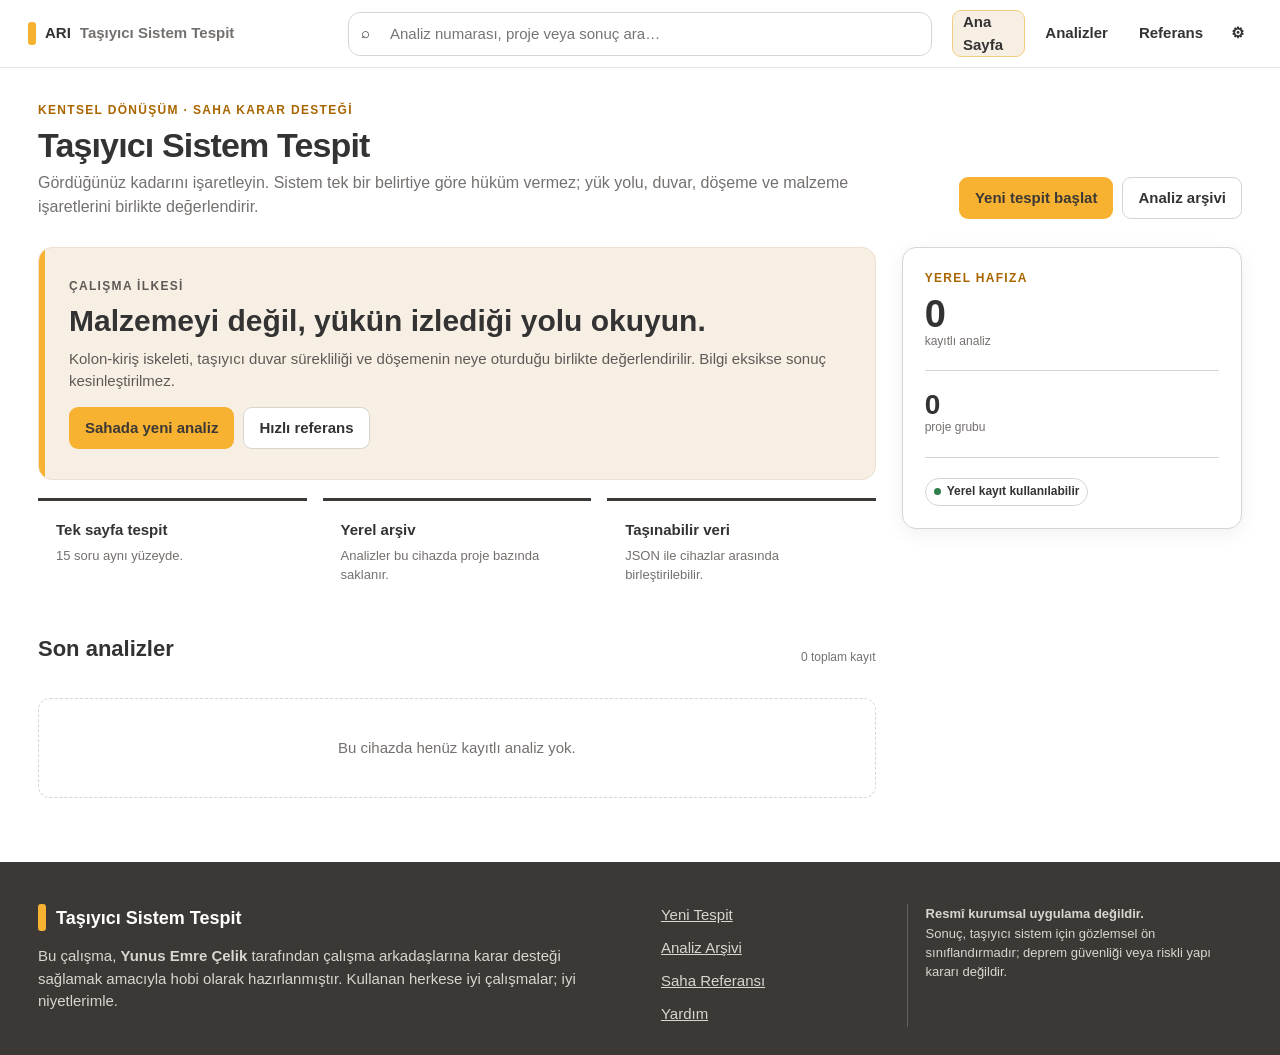
<file: Tasiyici_Sistem_Tespit_Standalone.html>
<!doctype html>
<!-- Bu dosya tools/build-standalone.py ile modüler runtime kaynaklarından otomatik üretilir. -->
<html lang="tr">
<head>
  <meta charset="utf-8">
  <meta name="viewport" content="width=device-width,initial-scale=1,viewport-fit=cover">
  <meta name="theme-color" content="#F8B231">
  <meta name="color-scheme" content="light">
  <meta name="apple-mobile-web-app-capable" content="yes">
  <meta name="apple-mobile-web-app-status-bar-style" content="default">
  <meta name="apple-mobile-web-app-title" content="Taşıyıcı Tespit">
  <meta name="description" content="Çevrimdışı saha taşıyıcı sistem ön sınıflandırma ve analiz arşivi.">
  <title>Taşıyıcı Sistem Tespit | Karar Destek</title>
<style>
:root{--o:#F8B231;--b:#3B3835;--r:#B52E2C;--g:#333;--warm:#F8EFE4;--muted:#F1F1EE;--border:#D8D5D0;--sub:#E8E6E2;--success:#2F7D4B;--warning:#A96500;--shadow:0 14px 38px rgba(59,56,53,.11);--content:1440px}
*{box-sizing:border-box}html{scroll-behavior:smooth}body{margin:0;color:var(--g);background:#fff;font:15px/1.48 "CoFo Sans",Arial,Helvetica,sans-serif}button,input,select,textarea{font:inherit;color:inherit}button{cursor:pointer}a{color:inherit}.sr{position:absolute;width:1px;height:1px;margin:-1px;overflow:hidden;clip:rect(0,0,0,0);white-space:nowrap}.skip{position:fixed;left:14px;top:8px;z-index:9999;transform:translateY(-150%);padding:9px 12px;border-radius:8px;background:var(--b);color:#fff;text-decoration:none}.skip:focus{transform:none}:focus-visible{outline:3px solid var(--b);outline-offset:3px;box-shadow:0 0 0 3px rgba(248,178,49,.42)}
.topbar{position:sticky;top:0;z-index:50;height:68px;display:grid;grid-template-columns:minmax(300px,1fr) minmax(430px,760px) minmax(300px,1fr);align-items:center;gap:20px;padding:0 28px;background:rgba(255,255,255,.96);border-bottom:1px solid var(--sub);backdrop-filter:blur(12px)}.brandline,.actions{display:flex;align-items:center;gap:9px;min-width:0}.actions{justify-content:flex-end}.brand{display:flex;align-items:center;gap:9px;text-decoration:none;font-weight:700}.brandbar{width:8px;height:23px;border-radius:3px;background:var(--o);flex:0 0 auto}.productname{color:#74706E;font-weight:600;white-space:nowrap;overflow:hidden;text-overflow:ellipsis}.navbtn,.iconbtn{border:1px solid transparent;background:transparent;border-radius:9px;min-height:40px;padding:0 10px;display:inline-flex;align-items:center;text-decoration:none;font-weight:650}.iconbtn{width:40px;justify-content:center;padding:0}.navbtn:hover,.iconbtn:hover{background:var(--muted)}.navbtn.active{background:var(--warm);border-color:#f2cd7f}.search{position:relative}.searchbox{height:44px;display:flex;align-items:center;gap:8px;padding:0 12px;border:1px solid var(--border);border-radius:12px;background:#fff}.searchbox:focus-within{border-color:var(--b);box-shadow:0 0 0 3px rgba(248,178,49,.2)}.searchbox input{border:0!important;outline:0!important;box-shadow:none!important;background:transparent!important;width:100%;height:100%;min-height:0;padding:0;-webkit-appearance:none}.results{position:absolute;z-index:100;left:0;right:0;top:50px;max-height:430px;overflow:auto;background:#fff;border:1px solid var(--border);box-shadow:var(--shadow);border-radius:12px;padding:7px}.resultitem{width:100%;border:0;background:transparent;text-align:left;border-radius:8px;padding:10px;display:flex;justify-content:space-between;gap:12px}.resultitem:hover,.resultitem.active{background:var(--muted)}.resultitem small{display:block;color:#74706E}
.workspace{max-width:var(--content);margin:0 auto;padding:34px 38px 64px;min-height:65vh}.head{display:flex;justify-content:space-between;align-items:flex-end;gap:22px;margin-bottom:28px}.eyebrow{margin:0 0 7px;font-size:12px;font-weight:700;letter-spacing:.11em;text-transform:uppercase;color:var(--warning)}h1,h2,h3,p{margin-top:0}h1{font-size:34px;line-height:1.08;letter-spacing:-.025em;margin-bottom:8px}h2{font-size:22px;line-height:1.18}h3{font-size:16px}.lead{max-width:850px;color:#74706E;font-size:16px;margin-bottom:0}.btn,.btn2,.textbtn,.dangerbtn{min-height:42px;border-radius:9px;padding:0 15px;border:1px solid transparent;font-weight:700;display:inline-flex;align-items:center;justify-content:center;gap:8px;text-decoration:none}.btn{background:var(--o);color:var(--b)}.btn2{background:#fff;border-color:var(--border)}.btn2:hover{background:var(--muted)}.textbtn{background:transparent;padding-inline:8px}.dangerbtn{background:var(--r);color:#fff}.rowbtn{display:flex;align-items:center;gap:9px;flex-wrap:wrap}.panel{background:#fff;border:1px solid var(--border);border-radius:14px;box-shadow:0 5px 18px rgba(59,56,53,.07)}.soft{background:var(--warm);border:1px solid #eddfd1;border-radius:14px}.help{color:#74706E;font-size:12px}.status{display:inline-flex;align-items:center;gap:6px;padding:4px 8px;border:1px solid var(--border);border-radius:999px;font-size:12px;font-weight:700}.status:before{content:"";width:7px;height:7px;border-radius:50%;background:#777}.status.done:before{background:var(--success)}.status.warn:before{background:var(--warning)}.status.orange:before{background:var(--o)}.divider{height:1px;background:var(--border);margin:20px 0}
.homegrid{display:grid;grid-template-columns:minmax(0,1.6fr) minmax(320px,.65fr);gap:26px;align-items:start}.feature{position:relative;overflow:hidden;padding:30px;min-height:230px}.feature:before{content:"";position:absolute;left:0;top:0;bottom:0;width:6px;background:var(--o)}.feature h2{font-size:30px;margin-bottom:10px}.feature p{max-width:760px;color:#5e5956}.quickgrid{display:grid;grid-template-columns:repeat(3,minmax(0,1fr));gap:16px;margin-top:18px}.quick{padding:18px;border-top:3px solid var(--b)}.quick strong{display:block;margin-bottom:4px}.quick p{color:#74706E;font-size:13px;margin:0}.summary{padding:22px}.n{font-size:38px;font-weight:700;line-height:1}.recent{display:grid;grid-template-columns:minmax(0,1fr) auto;gap:10px;padding:12px 0;text-decoration:none;border-bottom:1px solid var(--sub)}.recent:last-child{border-bottom:0}.recent strong,.recent small{display:block}.recent small{color:#74706E}.sectionline{display:flex;justify-content:space-between;align-items:center;margin:34px 0 14px;gap:16px}
.analysis-layout{display:grid;grid-template-columns:310px minmax(0,1fr);gap:30px;align-items:start}.analysis-meta{position:sticky;top:94px;padding:22px}.formfield{display:flex;flex-direction:column;gap:7px;margin-bottom:16px}.formfield label{font-weight:700;font-size:13px}input[type=text],input[type=search],select,textarea{width:100%;border:1px solid var(--border);border-radius:9px;background:#fff;min-height:44px;padding:10px 12px}textarea{min-height:92px;resize:vertical}.qsection{padding:0 0 28px;margin-bottom:28px;border-bottom:1px solid var(--border)}.qhead{display:grid;grid-template-columns:48px minmax(0,1fr);gap:14px;align-items:start;margin-bottom:16px}.qnum{width:38px;height:38px;border:1px solid var(--border);border-radius:9px;display:grid;place-items:center;font-weight:700;background:var(--muted)}.qhead h2{margin:0 0 5px}.qhead p{margin:0;color:#74706E;font-size:13px}.qrows{display:grid;grid-template-columns:repeat(2,minmax(0,1fr));column-gap:26px}.qrow{padding:16px 0;border-top:1px solid var(--sub);min-width:0}.qtitle{font-weight:700;margin:0 0 10px;line-height:1.38}.qhint{display:block;font-size:12px;color:#74706E;margin:-4px 0 10px}.choices{display:flex;gap:7px;flex-wrap:wrap}.choice input{position:absolute;opacity:0;pointer-events:none}.choice label{min-height:40px;display:inline-flex;align-items:center;justify-content:center;padding:7px 11px;border:1px solid var(--border);border-radius:8px;background:#fff;font-size:13px;font-weight:600;cursor:pointer}.choice input:checked+label{background:var(--b);border-color:var(--b);color:#fff}.choice input:focus-visible+label{outline:3px solid var(--b);outline-offset:3px;box-shadow:0 0 0 3px rgba(248,178,49,.42)}.formfinish{position:sticky;bottom:12px;z-index:20;display:flex;justify-content:space-between;gap:14px;align-items:center;padding:13px 15px;margin-top:20px;background:rgba(255,255,255,.96);border:1px solid var(--border);border-radius:12px;box-shadow:0 12px 30px rgba(59,56,53,.12);backdrop-filter:blur(10px)}
.resulthead{display:grid;grid-template-columns:minmax(0,1fr) auto;gap:24px;align-items:start;padding:25px;border-left:6px solid var(--o)}.resultgrid{display:grid;grid-template-columns:minmax(0,1.25fr) minmax(330px,.75fr);gap:26px;margin-top:24px}.resultmain,.resultside{padding:22px}.ranking{border-top:1px solid var(--border)}.rank{display:grid;grid-template-columns:minmax(170px,1fr) minmax(130px,.7fr) auto;gap:14px;align-items:center;padding:13px 0;border-bottom:1px solid var(--sub)}.track{height:8px;background:var(--muted);border-radius:999px;overflow:hidden}.track span{display:block;height:100%;background:var(--b)}.score{font-size:12px;color:#74706E}.callout{padding:17px;border-left:4px solid var(--o);background:var(--warm);border-radius:0 10px 10px 0}.callout.warn{border-left-color:var(--warning);background:#FFF7EA}.cleanlist{padding-left:20px}.cleanlist li{margin:7px 0}
.archivebar{display:grid;grid-template-columns:minmax(240px,1fr) 260px auto;gap:10px;align-items:center;padding:14px 0;border-bottom:1px solid var(--border)}.data{overflow:auto;border:1px solid var(--border);border-radius:11px;margin-top:18px}table{width:100%;border-collapse:collapse;min-width:900px}th{text-align:left;padding:11px 13px;background:var(--muted);border-bottom:1px solid var(--border);font-size:12px;text-transform:uppercase;letter-spacing:.04em;color:#74706E}td{padding:13px;border-bottom:1px solid var(--sub)}tbody tr:hover{background:#fbfaf8}.tableactions{display:flex;gap:5px;justify-content:flex-end}.mini{border:1px solid var(--border);background:#fff;border-radius:7px;min-height:34px;padding:0 10px;font-size:12px;font-weight:700}.empty{padding:38px;text-align:center;border:1px dashed var(--border);border-radius:12px;color:#74706E;margin-top:18px}.reference{overflow:auto;border:1px solid var(--border);border-radius:11px}.reference table{min-width:940px}.helpgrid{display:grid;grid-template-columns:repeat(3,minmax(0,1fr));gap:22px}.helpblock{border-top:3px solid var(--b);padding-top:13px}.helpblock p{color:#74706E}
.modalLayer{position:fixed;inset:0;z-index:200;background:rgba(59,56,53,.42);display:grid;place-items:center;padding:22px}.modal{width:min(640px,100%);max-height:calc(100vh - 44px);overflow:auto;background:#fff;border-radius:15px;box-shadow:0 24px 70px rgba(0,0,0,.24)}.modalhead{display:flex;justify-content:space-between;gap:16px;padding:20px 22px 14px;border-bottom:1px solid var(--sub)}.modalbody{padding:22px}.modalfoot{display:flex;justify-content:flex-end;gap:9px;padding:14px 22px 20px;border-top:1px solid var(--sub)}.toasts{position:fixed;right:22px;bottom:22px;z-index:300;display:flex;flex-direction:column;gap:9px;pointer-events:none}.toast{width:min(410px,calc(100vw - 44px));padding:13px 15px;border-radius:10px;background:var(--b);color:#fff;box-shadow:var(--shadow)}
.sitefooter{background:var(--b);color:#fff}.footerinner{max-width:var(--content);margin:0 auto;padding:42px 38px 28px;display:grid;grid-template-columns:minmax(300px,1.4fr) minmax(180px,.5fr) minmax(280px,.8fr);gap:36px}.footerbrand{display:flex;align-items:center;gap:10px;font-size:18px;font-weight:700;margin-bottom:14px}.footerbrand .brandbar{height:27px}.sitefooter p,.sitefooter a{color:#d9d6d2}.footerlinks{display:grid;gap:9px}.footernote{color:#d9d6d2;font-size:13px;padding-left:18px;border-left:1px solid rgba(255,255,255,.2)}.noscript{padding:20px;background:#fff4df;border-top:4px solid var(--o)}
body.large-text{font-size:18px}body.high-contrast{--border:#9b958e;--sub:#bbb5ae}
@media(max-width:1100px){.topbar{grid-template-columns:1fr minmax(280px,1.2fr) auto;padding-inline:18px;gap:12px}.productname{display:none}.homegrid,.resultgrid{grid-template-columns:1fr}.analysis-layout{grid-template-columns:260px minmax(0,1fr)}.qrows{grid-template-columns:1fr}.helpgrid{grid-template-columns:repeat(2,minmax(0,1fr))}.footerinner{grid-template-columns:1fr 1fr}.footernote{grid-column:1/-1;padding-left:0;border-left:0;border-top:1px solid rgba(255,255,255,.2);padding-top:18px}}
@media(max-width:760px){.topbar{height:auto;min-height:112px;grid-template-columns:1fr auto;padding:10px 14px}.search{grid-column:1/-1;grid-row:2}.actions .navbtn:first-child{display:none}.workspace{padding:26px 18px 52px}.head{align-items:flex-start;flex-direction:column}h1{font-size:29px}.homegrid,.analysis-layout,.resultgrid{grid-template-columns:1fr}.analysis-meta{position:static}.quickgrid,.helpgrid{grid-template-columns:1fr}.formfinish{position:static;align-items:stretch;flex-direction:column}.archivebar{grid-template-columns:1fr}.footerinner{grid-template-columns:1fr;padding:36px 20px}.rank{grid-template-columns:minmax(130px,1fr) minmax(90px,.6fr) auto}}
@media(prefers-reduced-motion:reduce){*,*:before,*:after{scroll-behavior:auto!important;animation-duration:.001ms!important;transition-duration:.001ms!important}}
@media print{.topbar,.sitefooter,.result-actions,.toasts{display:none!important}.workspace{max-width:none;padding:0}.resultgrid{grid-template-columns:1fr 1fr}}

</style>
</head>
<body>
<a class="skip" href="#app">Ana içeriğe geç</a>
<header class="topbar">
  <div class="brandline"><a class="brand" href="#/home"><span class="brandbar" aria-hidden="true"></span><span>ARI</span></a><span class="productname">Taşıyıcı Sistem Tespit</span></div>
  <div class="search"><label class="sr" for="globalSearch">Analizlerde ara</label><div class="searchbox"><span aria-hidden="true">⌕</span><input id="globalSearch" type="search" autocomplete="off" placeholder="Analiz numarası, proje veya sonuç ara…" aria-controls="searchResults" aria-expanded="false"></div><div id="searchResults" class="results" role="listbox" hidden></div></div>
  <nav class="actions" aria-label="Ana navigasyon"><a class="navbtn" data-nav="home" href="#/home">Ana Sayfa</a><a class="navbtn" data-nav="archive" href="#/archive">Analizler</a><a class="navbtn" data-nav="reference" href="#/reference">Referans</a><button class="iconbtn" id="settingsBtn" type="button" aria-label="Ayarlar">⚙</button></nav>
</header>
<main id="app" class="workspace"></main>
<footer class="sitefooter"><div class="footerinner"><div><div class="footerbrand"><span class="brandbar" aria-hidden="true"></span>Taşıyıcı Sistem Tespit</div><p>Bu çalışma, <strong>Yunus Emre Çelik</strong> tarafından çalışma arkadaşlarına karar desteği sağlamak amacıyla hobi olarak hazırlanmıştır. Kullanan herkese iyi çalışmalar; iyi niyetlerimle.</p></div><div class="footerlinks"><a href="#/analysis/new">Yeni Tespit</a><a href="#/archive">Analiz Arşivi</a><a href="#/reference">Saha Referansı</a><a href="#/help">Yardım</a></div><div class="footernote"><strong>Resmî kurumsal uygulama değildir.</strong><br>Sonuç, taşıyıcı sistem için gözlemsel ön sınıflandırmadır; deprem güvenliği veya riskli yapı kararı değildir.</div></div></footer>
<input id="importInput" type="file" accept=".json,application/json" hidden>
<div id="modalHost"></div><div id="toasts" class="toasts" aria-live="polite"></div>
<noscript><div class="noscript">Bu uygulama JavaScript gerektirir. JavaScript çalıştırabilen güncel bir tarayıcıyla açın.</div></noscript>
<script>
(()=>{'use strict';
const SYSTEMS=['Betonarme Karkas','Çelik Karkas','Yığma Kâgir','Yığma Yarı Kâgir','Ahşap','Kerpiç','Taş Duvarlı','Basit Bina'];
const FIELDS=['frame','frameMat','columns','bearingWalls','wallMat','wallThick','floor','floorSupport','wideOpen','steelRoofOnly','woodFrame','adobeVisible','stoneMortar','simple','mixedSystem'];
function evaluate(a){const v=n=>a[n]||'u',s={};SYSTEMS.forEach(x=>s[x]=0);const ev=[],cf=[],add=(n,p)=>s[n]+=p;
 const frame=v('frame'),fm=v('frameMat'),cols=v('columns'),bw=v('bearingWalls'),wm=v('wallMat'),wt=v('wallThick'),floor=v('floor'),fs=v('floorSupport'),wide=v('wideOpen'),steel=v('steelRoofOnly'),wood=v('woodFrame'),adobe=v('adobeVisible'),mortar=v('stoneMortar'),simple=v('simple'),mixed=v('mixedSystem');
 if(frame==='y'){add('Betonarme Karkas',4);add('Çelik Karkas',4);add('Ahşap',2);ev.push('Tekrarlayan kolon-kiriş iskeleti görülüyor.')}if(frame==='n'){add('Yığma Kâgir',3);add('Yığma Yarı Kâgir',2);add('Kerpiç',2);add('Taş Duvarlı',2)}
 if(fm==='rc'){add('Betonarme Karkas',9);ev.push('İskelet elemanları betonarme karakterinde.')}if(fm==='steel'){add('Çelik Karkas',8);ev.push('Çelik profil iskelet elemanları görülüyor.')}if(fm==='wood'){add('Ahşap',7);add('Yığma Yarı Kâgir',1)}if(fm==='mixed'){add('Basit Bina',2);add('Yığma Yarı Kâgir',2);cf.push('İskelet malzemesi karma olarak işaretlendi.')}
 if(cols==='y'){add('Betonarme Karkas',3);add('Çelik Karkas',3);add('Ahşap',2);ev.push('Bağımsız kolon sürekliliği gözleniyor.')}if(cols==='n'){add('Yığma Kâgir',2);add('Kerpiç',1);add('Taş Duvarlı',1)}
 if(bw==='y'){add('Yığma Kâgir',5);add('Yığma Yarı Kâgir',4);add('Kerpiç',4);add('Taş Duvarlı',4);ev.push('Kalın ve sürekli taşıyıcı duvar izlenimi var.')}if(bw==='n'){add('Betonarme Karkas',2);add('Çelik Karkas',2);add('Ahşap',1)}
 if(wm==='stone'){add('Taş Duvarlı',7);add('Yığma Kâgir',3);add('Yığma Yarı Kâgir',2);ev.push('Ana duvar malzemesi taş.')}if(wm==='brick'){add('Yığma Kâgir',5);add('Yığma Yarı Kâgir',3);if(frame==='y')add('Betonarme Karkas',1)}if(wm==='adobe'){add('Kerpiç',10);ev.push('Toprak/kerpiç esaslı duvar görülüyor.')}if(wm==='wood')add('Ahşap',7);if(wm==='mixed'){add('Basit Bina',3);add('Yığma Yarı Kâgir',2)}
 if(wt==='30_49'){['Yığma Kâgir','Yığma Yarı Kâgir','Kerpiç','Taş Duvarlı'].forEach(x=>add(x,2))}if(wt==='50p'){add('Taş Duvarlı',3);add('Kerpiç',3);add('Yığma Kâgir',2)}if(wt==='lt20'&&bw!=='y'){add('Betonarme Karkas',1);add('Çelik Karkas',1)}if(mortar==='mud'&&wm==='stone'){add('Taş Duvarlı',6);ev.push('Taş örgü çamur/toprak harçlı görünüyor.')}if(mortar==='mortar'&&wm==='stone')add('Yığma Kâgir',3)
 if(floor==='rc'){add('Betonarme Karkas',3);add('Yığma Kâgir',2);ev.push('Betonarme döşeme görüldü; tek başına karkas kanıtı sayılmadı.')}if(floor==='wood'){add('Yığma Yarı Kâgir',5);add('Ahşap',3);add('Taş Duvarlı',1)}if(floor==='steel')add('Çelik Karkas',3);if(floor==='mixed'){add('Yığma Yarı Kâgir',2);add('Basit Bina',2)}
 if(fs==='frame'){add('Betonarme Karkas',6);add('Çelik Karkas',5);add('Ahşap',3);ev.push('Döşeme yükü iskelete aktarılıyor.')}if(fs==='walls'){add('Yığma Kâgir',7);add('Yığma Yarı Kâgir',5);add('Kerpiç',4);add('Taş Duvarlı',4);ev.push('Döşeme yükü esas olarak duvarlara aktarılıyor.')}if(bw==='y'&&fs==='walls'&&floor==='rc')add('Yığma Kâgir',6);if(bw==='y'&&fs==='walls'&&floor==='wood')add('Yığma Yarı Kâgir',7);if(wide==='y'){add('Betonarme Karkas',2);add('Çelik Karkas',2)}
 if(steel==='y'){s['Çelik Karkas']=Math.max(0,s['Çelik Karkas']-5);ev.push('Çelik yalnız çatıda; tek başına çelik karkas kanıtı değil.')}if(steel==='n'&&fm==='steel')add('Çelik Karkas',5);if(wood==='y'){add('Ahşap',9);ev.push('Ahşap dikme/çaprazlar esas taşıyıcı iskelet gibi devam ediyor.')}if(wood==='n'&&floor==='wood'&&bw==='y')add('Yığma Yarı Kâgir',3);if(adobe==='y'){add('Kerpiç',10);ev.push('Sıva altında kerpiç blok açıkça seçiliyor.')}if(adobe==='n'&&wm==='adobe'){s['Kerpiç']=Math.max(0,s['Kerpiç']-2);cf.push('Duvar kerpiç seçildi ancak açık kerpiç bloğu gözlenmedi.')}
 if(simple==='y'){add('Basit Bina',10);ev.push('Yapı düşük standartlı, basit/karma yapı karakterinde.')}if(simple==='n')s['Basit Bina']=Math.max(0,s['Basit Bina']-2)
 if(fm==='rc'&&cols==='y'&&fs==='frame')add('Betonarme Karkas',7);if(fm==='steel'&&cols==='y'&&fs==='frame'&&steel!=='y')add('Çelik Karkas',7);if(wm==='stone'&&bw==='y'&&fs==='walls')add('Taş Duvarlı',5);if(wm==='brick'&&bw==='y'&&fs==='walls'&&floor==='rc')add('Yığma Kâgir',5);if((wm==='stone'||wm==='brick')&&bw==='y'&&fs==='walls'&&floor==='wood')add('Yığma Yarı Kâgir',5)
 if(frame==='y'&&bw==='y')cf.push('Hem karkas iskelet hem taşıyıcı duvar işareti var; karma veya yanlış gözlem olasılığı kontrol edilmeli.');if(fs==='frame'&&bw==='y')cf.push('Döşeme iskelete oturuyor ancak duvarlar taşıyıcı olarak işaretlenmiş.');if(fs==='walls'&&(fm==='rc'||fm==='steel')&&cols==='y')cf.push('Belirgin karkas elemanlarına rağmen döşeme duvara oturuyor işaretlendi.');if(steel==='y'&&fm==='steel'&&cols==='n')cf.push('Çelik elemanlar yalnız çatı sistemi olabilir.');if(mixed==='y')cf.unshift('Katlar veya bina bölümleri arasında farklı taşıyıcı sistem bulunduğu bildirildi.')
 Object.keys(s).forEach(k=>s[k]=Math.max(0,s[k]));const ranked=Object.entries(s).sort((x,y)=>y[1]-x[1]),top=ranked[0],second=ranked[1],margin=top[1]-second[1],answered=FIELDS.filter(n=>v(n)!=='u').length;let headline,confidence,level;
 if(mixed==='y'){headline='Karma taşıyıcı sistem olası';confidence='Tek sınıfa zorlamayın';level='mixed'}else if(answered<5||top[1]<8){headline='Sonuç için veri yetersiz';confidence='Düşük güven';level='low'}else if(margin<=2){headline=top[0]+' / '+second[0]+' arasında belirsiz';confidence='İki aday birbirine çok yakın';level='ambiguous'}else{headline=top[0];if(margin>=7&&top[1]>=15){confidence='Yüksek olasılıklı ön sınıflandırma';level='high'}else if(margin>=4){confidence='Orta olasılıklı ön sınıflandırma';level='medium'}else{confidence='Düşük olasılıklı ön sınıflandırma';level='low'}}
 const pair=[top[0],second[0]].sort().join('|'),checks={'Betonarme Karkas|Yığma Kâgir':'Bodrum, otopark veya merdiven altında döşemenin kolon-kiriş çerçevesine mi, kalın duvara mı oturduğunu kontrol edin.','Yığma Kâgir|Yığma Yarı Kâgir':'Döşeme altını veya çatı arasını kontrol edin. Ahşap kirişli döşeme yarı kâgir olasılığını artırır.','Taş Duvarlı|Yığma Kâgir':'Taş örgünün harcını, duvar kalınlığını ve döşemenin duvara oturup oturmadığını kontrol edin.','Betonarme Karkas|Çelik Karkas':'Kolon ve kiriş malzemesini doğrulayın. Çelik yalnız çatıda ise tüm bina çelik karkas sayılmaz.','Ahşap|Yığma Yarı Kâgir':'Ahşap dikme ve çaprazların ana iskelet olarak katlar boyunca devam edip etmediğine bakın.'};
 return {scores:s,ranked,answered,margin,headline,confidence,level,evidence:ev,conflicts:cf,nextCheck:checks[pair]||'Döşemenin neye oturduğunu ve esas düşey taşıyıcının kolon mu, sürekli duvar mı olduğunu doğrulayın.'}}
window.TasiyiciEngine={systems:SYSTEMS,fields:FIELDS,evaluate};
})();

</script>
<script>
(()=>{'use strict';
const T=window.TST={};
T.$=(s,r=document)=>r.querySelector(s);T.$$=(s,r=document)=>[...r.querySelectorAll(s)];
T.DB='ari_tasiyici_analiz_v4';T.SET='ari_tasiyici_settings_v4';T.APP='ARI_Tasiyici_Sistem_Tespit';T.VERSION=4;
T.FIELDS=window.TasiyiciEngine.fields;T.evaluate=window.TasiyiciEngine.evaluate;
T.state={records:[],edit:null,search:'',project:'',lastFocus:null};
T.CAN_STORE=(()=>{try{localStorage.setItem('__t','1');localStorage.removeItem('__t');return true}catch{return false}})();
T.get=(k,f)=>{if(!T.CAN_STORE)return f;try{return JSON.parse(localStorage.getItem(k)||'')||f}catch{return f}};
T.set=(k,v)=>{if(!T.CAN_STORE)return false;try{localStorage.setItem(k,JSON.stringify(v));return true}catch{return false}};
T.esc=s=>String(s??'').replace(/[&<>"']/g,m=>({'&':'&amp;','<':'&lt;','>':'&gt;','"':'&quot;',"'":'&#039;'}[m]));
T.lower=s=>String(s??'').toLocaleLowerCase('tr-TR');T.now=()=>new Date().toISOString();
T.fmt=x=>{try{return new Intl.DateTimeFormat('tr-TR',{dateStyle:'medium',timeStyle:'short'}).format(new Date(x))}catch{return x||'—'}};
T.uid=()=>crypto?.randomUUID?.()||'a_'+Date.now().toString(36)+'_'+Math.random().toString(36).slice(2,9);
T.load=()=>{T.state.records=T.get(T.DB,{records:[]}).records||[]};T.save=()=>T.set(T.DB,{app:T.APP,version:T.VERSION,records:T.state.records});
T.projects=()=>[...new Set(T.state.records.map(r=>r.project||'Genel'))].sort((a,b)=>a.localeCompare(b,'tr'));
T.nextNo=project=>{const used=new Set(T.state.records.filter(r=>r.project===project).map(r=>r.analysisNo));let n=1;while(used.has('Analiz_'+n))n++;return 'Analiz_'+n};
T.toast=t=>{const e=document.createElement('div');e.className='toast';e.textContent=t;T.$('#toasts').append(e);setTimeout(()=>e.remove(),3200)};
T.route=()=>location.hash||'#/home';T.go=h=>{location.hash===h?T.render():location.hash=h};
T.nav=n=>T.$$('[data-nav]').forEach(x=>x.classList.toggle('active',x.dataset.nav===n));
})();

</script>
<script>
(()=>{'use strict';const T=window.TST,{esc,fmt}=T;
T.sections=[
['01','İskeleti bulun','Önce yapının yükleri kolon-kiriş iskeletiyle mi taşıdığına dair izleri arayın.',[
 ['frame','Katlar boyunca tekrar eden kolon-kiriş iskeleti seçiliyor mu?',[['y','Evet'],['n','Hayır'],['u','Bilmiyorum']],'Bodrum, otopark, cephe veya merdiven boşluğunda süreklilik arayın.'],
 ['frameMat','Görünen iskelet elemanının malzemesi nedir?',[['rc','Betonarme'],['steel','Çelik'],['wood','Ahşap'],['mixed','Karma'],['u','Bilmiyorum']]],
 ['columns','Bağımsız kolonlar alt kattan üst kata süreklilik gösteriyor mu?',[['y','Evet'],['n','Hayır'],['u','Bilmiyorum']]]]],
['02','Duvarı okuyun','Duvarın yalnız bölücü mü, yoksa yük taşıyan ana eleman mı olduğunu anlamaya çalışın.',[
 ['bearingWalls','Kalın ve katlar boyunca devam eden duvarlar ana taşıyıcı gibi mi?',[['y','Evet'],['n','Hayır'],['u','Bilmiyorum']]],
 ['wallMat','Duvarın görülebilen ana malzemesi nedir?',[['stone','Taş'],['brick','Tuğla / briket'],['adobe','Kerpiç'],['wood','Ahşap çatkı'],['mixed','Karma'],['u','Bilmiyorum']]],
 ['wallThick','Taşıyıcı olduğu düşünülen duvar yaklaşık kaç cm?',[['lt20','< 20 cm'],['20_29','20–29 cm'],['30_49','30–49 cm'],['50p','50 cm +'],['u','Ölçemiyorum']]],
 ['stoneMortar','Taş duvar varsa taşlar arasındaki bağlayıcı neye benziyor?',[['mud','Çamur / toprak'],['mortar','Kireçli / çimentolu'],['u','Bilmiyorum / taş yok']]]]],
['03','Döşemenin nereye oturduğunu bulun','Karkas-yığma ayrımında en değerli gözlemlerden biridir.',[
 ['floor','Döşeme veya tavan taşıyıcı sistemi neye benziyor?',[['rc','Betonarme'],['wood','Ahşap kirişli'],['steel','Çelik kirişli'],['mixed','Karma'],['u','Bilmiyorum']]],
 ['floorSupport','Döşeme esas olarak neyin üzerine oturuyor?',[['frame','Kolon-kiriş iskeletine'],['walls','Kalın duvarlara'],['u','Anlaşılamıyor']],'Betonarme döşeme görmek tek başına betonarme karkas anlamına gelmez.'],
 ['wideOpen','Zemin katta kalın taşıyıcı duvar olmadan geniş dükkân, garaj veya otopark açıklığı var mı?',[['y','Evet'],['n','Hayır'],['u','Bilmiyorum']]]]],
['04','Özel malzeme işaretlerini kontrol edin','Çelik çatı, ahşap iskelet ve kerpiç gibi ayırt edici ayrıntıları ayrıca doğrulayın.',[
 ['steelRoofOnly','Gördüğünüz çelik yalnızca çatı makası veya çatı taşıyıcısı mı?',[['y','Evet, yalnız çatıda'],['n','Hayır, iskelette de'],['u','Bilmiyorum / çelik yok']]],
 ['woodFrame','Ahşap dikme, kiriş veya çaprazlar esas iskelet olarak kat boyunca devam ediyor mu?',[['y','Evet'],['n','Hayır'],['u','Bilmiyorum']]],
 ['adobeVisible','Sıva altında toprak esaslı, kolay aşınan kerpiç blok açıkça görülüyor mu?',[['y','Evet'],['n','Hayır'],['u','Bilmiyorum']]]]],
['05','Karma yapı ve son kontrol','Sistemi tek kutuya zorlamadan önce yapının farklı dönemlerde değişip değişmediğini kontrol edin.',[
 ['simple','Yapı baraka, sundurma, müştemilat veya düşük standartlı karma yapı karakterinde mi?',[['y','Evet'],['n','Hayır'],['u','Bilmiyorum']],'“Basit bina” burada saha/değerleme envanteri sınıfı olarak ele alınır.'],
 ['mixedSystem','Katlar veya bina bölümleri arasında açıkça farklı taşıyıcı sistemler var mı?',[['y','Evet'],['n','Hayır'],['u','Bilmiyorum']],'Örn. alt kat taş yığma, üst kat betonarme; betonarme üzerine çelik ek kat.']]]
];
T.choice=(n,v,l)=>`<span class="choice"><input id="${n}_${v}" type="radio" name="${n}" value="${v}"><label for="${n}_${v}">${l}</label></span>`;
T.questions=()=>T.sections.map(([no,title,desc,qs])=>`<section class="qsection"><div class="qhead"><div class="qnum">${no}</div><div><h2>${title}</h2><p>${desc}</p></div></div><div class="qrows">${qs.map(([n,t,opts,h])=>`<div class="qrow"><p class="qtitle">${t}</p>${h?`<span class="qhint">${h}</span>`:''}<div class="choices">${opts.map(o=>T.choice(n,o[0],o[1])).join('')}</div></div>`).join('')}</div></section>`).join('');
T.home=()=>{const recent=[...T.state.records].sort((a,b)=>(b.updatedAt||'').localeCompare(a.updatedAt||'')).slice(0,5);return `<header class="head"><div><p class="eyebrow">Kentsel Dönüşüm · Saha Karar Desteği</p><h1>Taşıyıcı Sistem Tespit</h1><p class="lead">Gördüğünüz kadarını işaretleyin. Sistem tek bir belirtiye göre hüküm vermez; yük yolu, duvar, döşeme ve malzeme işaretlerini birlikte değerlendirir.</p></div><div class="rowbtn"><a class="btn" href="#/analysis/new">Yeni tespit başlat</a><a class="btn2" href="#/archive">Analiz arşivi</a></div></header><div class="homegrid"><div><section class="soft feature"><p class="eyebrow">Çalışma ilkesi</p><h2>Malzemeyi değil, yükün izlediği yolu okuyun.</h2><p>Kolon-kiriş iskeleti, taşıyıcı duvar sürekliliği ve döşemenin neye oturduğu birlikte değerlendirilir. Bilgi eksikse sonuç kesinleştirilmez.</p><div class="rowbtn"><a class="btn" href="#/analysis/new">Sahada yeni analiz</a><a class="btn2" href="#/reference">Hızlı referans</a></div></section><div class="quickgrid"><div class="quick"><strong>Tek sayfa tespit</strong><p>15 soru aynı yüzeyde.</p></div><div class="quick"><strong>Yerel arşiv</strong><p>Analizler bu cihazda proje bazında saklanır.</p></div><div class="quick"><strong>Taşınabilir veri</strong><p>JSON ile cihazlar arasında birleştirilebilir.</p></div></div><div class="sectionline"><h2>Son analizler</h2><span class="help">${T.state.records.length} toplam kayıt</span></div>${recent.length?`<section class="panel" style="padding:0 20px">${recent.map(r=>`<a class="recent" href="#/result/${encodeURIComponent(r.id)}"><span><strong>${esc(r.analysisNo)}</strong><small>${esc(r.project)} · ${esc(r.result?.headline||'Sonuç yok')}</small></span><span class="help">${fmt(r.updatedAt)}</span></a>`).join('')}</section>`:`<div class="empty">Bu cihazda henüz kayıtlı analiz yok.</div>`}</div><aside><section class="panel summary"><p class="eyebrow">Yerel hafıza</p><div class="n">${T.state.records.length}</div><div class="help">kayıtlı analiz</div><div class="divider"></div><div class="n" style="font-size:28px">${T.projects().length}</div><div class="help">proje grubu</div><div class="divider"></div><span class="status ${T.CAN_STORE?'done':'warn'}">${T.CAN_STORE?'Yerel kayıt kullanılabilir':'Yerel kayıt kullanılamıyor'}</span></section></aside></div>`};
T.analysis=id=>{const rec=id?T.state.records.find(r=>r.id===id):null;T.state.edit=rec?.id||null;return `<header class="head"><div><p class="eyebrow">${rec?'Kayıtlı Analiz':'Yeni Analiz'}</p><h1>${rec?esc(rec.analysisNo):'Yeni taşıyıcı sistem tespiti'}</h1><p class="lead">Soruların tamamı bu sayfada. Emin olmadığınız soruyu boş bırakabilir veya Bilmiyorum seçebilirsiniz.</p></div><a class="btn2" href="#/archive">Arşive dön</a></header><form id="analysisForm"><div class="analysis-layout"><aside class="panel analysis-meta"><p class="eyebrow">Analiz Kimliği</p><div class="formfield"><label for="project">Proje</label><input id="project" name="project" type="text" placeholder="Örn. Elmadağ Planlama" value="${esc(rec?.project==='Genel'?'':rec?.project||'')}"><span class="help">Boşsa Genel grubuna kaydedilir.</span></div><div class="formfield"><label for="analysisNo">Analiz numarası <span class="help">(isteğe bağlı)</span></label><input id="analysisNo" name="analysisNo" type="text" placeholder="Boşsa otomatik atanır" value="${esc(rec?.analysisNo||'')}"></div><div class="formfield"><label for="note">Not / saha referansı</label><textarea id="note" name="note" placeholder="Ada-parsel, adres veya kısa not…">${esc(rec?.note||'')}</textarea></div><div id="formError" class="help" role="alert"></div><div class="divider"></div><span class="status orange">${rec?'Kayıt düzenleniyor':'Henüz kaydedilmedi'}</span><p class="help" style="margin-top:14px">Hesaplama ve kayıt bu cihazda yapılır. Yapay zekâ veya sunucu kullanılmaz.</p></aside><section>${T.questions()}<div class="formfinish"><div><strong id="answeredCount">0 ayırt edici yanıt</strong><div class="help">Boşlar bilinmiyor kabul edilir.</div></div><div class="rowbtn"><button class="btn2" id="resetForm" type="button">Formu temizle</button><button class="btn" type="submit">Sonucu hesapla ve kaydet</button></div></div></section></div></form>`};
T.archive=()=>{let list=[...T.state.records].sort((a,b)=>(b.updatedAt||'').localeCompare(a.updatedAt||''));const q=T.lower(T.state.search);if(q)list=list.filter(r=>T.lower([r.analysisNo,r.project,r.note,r.result?.headline].join(' ')).includes(q));if(T.state.project)list=list.filter(r=>r.project===T.state.project);return `<header class="head"><div><p class="eyebrow">Yerel Analiz Hafızası</p><h1>Analiz Arşivi</h1><p class="lead">Bu cihazdaki analizleri proje bazında görüntüleyin; JSON dosyalarıyla farklı cihazlardaki kayıtları birleştirin.</p></div><div class="rowbtn"><a class="btn" href="#/analysis/new">Yeni tespit</a><button class="btn2" data-export>Tümünü paylaş / dışa aktar</button><button class="btn2" data-import>Dosyadan içe aktar</button></div></header><div class="archivebar"><input id="archiveSearch" type="search" placeholder="Analiz, proje, sonuç veya not ara…" value="${esc(T.state.search)}"><select id="archiveProject"><option value="">Tüm projeler</option>${T.projects().map(p=>`<option ${p===T.state.project?'selected':''}>${esc(p)}</option>`).join('')}</select><span class="help">${list.length} / ${T.state.records.length} kayıt</span></div>${list.length?`<div class="data"><table><thead><tr><th>Analiz</th><th>Proje</th><th>Sonuç</th><th>Güven</th><th>Güncelleme</th><th></th></tr></thead><tbody>${list.map(r=>`<tr><td><strong>${esc(r.analysisNo)}</strong><div class="help">${esc(r.note||'')}</div></td><td>${esc(r.project)}</td><td>${esc(r.result?.headline||'—')}</td><td><span class="status ${r.result?.level==='high'?'done':r.result?.level==='low'?'warn':'orange'}">${esc(r.result?.confidence||'—')}</span></td><td>${fmt(r.updatedAt)}</td><td><div class="tableactions"><button class="mini" data-open="${r.id}">Aç</button><button class="mini" data-delete="${r.id}">Sil</button></div></td></tr>`).join('')}</tbody></table></div>`:`<div class="empty">Bu filtreye uyan kayıt bulunamadı.</div>`}<div class="sectionline"><h2>Veri yönetimi</h2></div><div class="rowbtn"><button class="btn2" data-export>Tüm analizleri dışa aktar</button><button class="btn2" data-import>Analiz dosyası içe aktar</button><button class="dangerbtn" data-clear>Analiz hafızasını sil</button></div><p class="help">Hafızayı sil bu araca ait tarayıcı kayıtlarını temizler; daha önce Dosyalar'a kaydettiğiniz JSON dosyalarını silemez.</p>`};
T.result=id=>{const rec=T.state.records.find(r=>r.id===id);if(!rec)return `<div class="empty">Analiz bulunamadı. <a href="#/archive">Arşive dön</a>.</div>`;const r=rec.result,max=Math.max(1,r.ranked[0][1]);return `<header class="head"><div><p class="eyebrow">Analiz Sonucu</p><h1>${esc(rec.analysisNo)}</h1><p class="lead">${esc(rec.project)}${rec.note?' · '+esc(rec.note):''}</p></div><div class="rowbtn result-actions"><button class="btn2" data-edit="${rec.id}">Yanıtları düzenle</button><button class="btn2" data-copy="${rec.id}">Sonucu kopyala</button><button class="btn2" data-print>Yazdır / PDF</button></div></header><section class="panel resulthead"><div><p class="eyebrow">Ön Sınıflandırma</p><h1>${esc(r.headline)}</h1><p class="lead">${r.answered} / ${T.FIELDS.length} soruda ayırt edici gözlem kullanıldı.</p></div><span class="status ${r.level==='high'?'done':r.level==='low'?'warn':'orange'}">${esc(r.confidence)}</span></section><div class="resultgrid"><section class="panel resultmain"><h2>Aday sıralaması</h2><div class="ranking">${r.ranked.slice(0,5).map(([n,sc],i)=>`<div class="rank"><strong>${i+1}. ${esc(n)}</strong><div class="track"><span style="width:${Math.round(sc/max*100)}%"></span></div><span class="score">${sc} puan</span></div>`).join('')}</div><div class="sectionline"><h2>Sonucu taşıyan gözlemler</h2></div><ul class="cleanlist">${(r.evidence.length?r.evidence:['Ayırt edici güçlü gözlem yok.']).map(x=>`<li>${esc(x)}</li>`).join('')}</ul><div class="sectionline"><h2>Çelişkiler / belirsizlikler</h2></div><ul class="cleanlist">${(r.conflicts.length?r.conflicts:['Belirgin çelişki saptanmadı.']).map(x=>`<li>${esc(x)}</li>`).join('')}</ul></section><aside class="panel resultside"><div class="callout"><strong>Bir sonraki en değerli kontrol</strong><p>${esc(r.nextCheck)}</p></div><div class="callout warn" style="margin-top:16px"><strong>Mühendislik sınırı</strong><p>Bu sonuç deprem güvenliği veya riskli yapı kararı değildir.</p></div><div class="sectionline"><h2 style="font-size:17px">Kayıt işlemleri</h2></div><div class="rowbtn"><button class="btn2" data-export-one="${rec.id}">Bu analizi paylaş</button><button class="dangerbtn" data-delete="${rec.id}">Analizi sil</button></div></aside></div>`};
T.reference=()=>`<header class="head"><div><p class="eyebrow">Saha Referansı</p><h1>Taşıyıcı sistem ayrım tablosu</h1><p class="lead">Algoritmanın yerine geçmez; sahada hangi işaretin hangi sistemi desteklediğini hızlı hatırlatır.</p></div><a class="btn" href="#/analysis/new">Yeni tespit</a></header><div class="reference"><table><thead><tr><th>Sistem</th><th>Esas taşıyıcı</th><th>Güçlü saha işareti</th><th>Sık karışıklık</th></tr></thead><tbody>${[['Betonarme Karkas','Betonarme kolon, kiriş/perde','Süreklilik gösteren karkas; döşeme iskelete oturur','Tuğla dolgu duvarı taşıyıcı sanmak'],['Çelik Karkas','Çelik kolon ve kiriş','Çelik iskelet katlar boyunca sürer','Yalnız çelik çatıyı tüm yapı sanmak'],['Yığma Kâgir','Kâgir taşıyıcı duvar','Kalın sürekli duvar; döşeme duvara oturur','Betonarme döşeme nedeniyle karkas sanmak'],['Yığma Yarı Kâgir','Kâgir duvar + ahşap/karma döşeme','Taşıyıcı kâgir duvar + ahşap kirişli döşeme','Ahşap karkasla karıştırmak'],['Ahşap','Ahşap dikme/kiriş/çapraz','Ahşap iskelet katlar boyunca sürekli','Ahşap kaplamayı taşıyıcı sanmak'],['Kerpiç','Kerpiç taşıyıcı duvar','Toprak esaslı kalın blok','Sıvalı kerpici tuğla sanmak'],['Taş Duvarlı','Taş yığma duvar','Taş örgü, harç ve kalın duvar','Taş kaplamayı taşıyıcı sanmak'],['Basit Bina','Değişken','Düşük standartlı basit/karma karakter','Kesin mühendislik sistemi kabul etmek']].map(x=>`<tr><td><strong>${x[0]}</strong></td><td>${x[1]}</td><td>${x[2]}</td><td>${x[3]}</td></tr>`).join('')}</tbody></table></div>`;
T.help=()=>`<header class="head"><div><p class="eyebrow">Kullanım</p><h1>Yardım ve veri çalışma biçimi</h1><p class="lead">Araç çevrimdışı çalışır. Analiz kayıtları bu web adresi için ayrılmış yerel tarayıcı hafızasında tutulur.</p></div></header><div class="helpgrid">${[['Analiz numarası','Boş bırakılırsa proje içinde Analiz_1, Analiz_2… atanır.'],['Proje grubu','Aynı proje adıyla kaydedilen analizler arşivde birlikte filtrelenebilir.'],['Dışa aktarma','Destekleyen telefonda paylaşım sayfası açılır; aksi halde JSON indirilir.'],['İçe aktarma','Mevcut kayıtlar korunur; çakışmalar kimlik ve güncelleme zamanına göre çözülür.'],['Hafızayı silme','Bu araca ait tarayıcı kayıtlarını kaldırır; cihazdaki dışa aktarılmış dosyaları silmez.'],['Karar sınırı','Puanlar deprem güvenliği olasılığı değildir; yalnız gözlemsel kanıt ağırlığıdır.']].map(x=>`<section class="helpblock"><h2>${x[0]}</h2><p>${x[1]}</p></section>`).join('')}</div>`;
})();

</script>
<script>
(()=>{'use strict';
const T=window.TST,$=T.$,$$=T.$$;
function collect(form){const a={};T.FIELDS.forEach(n=>a[n]=form.elements[n]?.value||'u');return a}
function restore(form,a={}){T.FIELDS.forEach(n=>{const v=a[n];if(!v)return;const el=form.querySelector(`input[name="${n}"][value="${v}"]`);if(el)el.checked=true})}
function answered(form){return T.FIELDS.filter(n=>(form.elements[n]?.value||'u')!=='u').length}
function saveAnalysis(form){const project=form.project.value.trim()||'Genel';let no=form.analysisNo.value.trim(),err=$('#formError');err.textContent='';if(!no)no=T.state.edit?(T.state.records.find(r=>r.id===T.state.edit)?.analysisNo||T.nextNo(project)):T.nextNo(project);if(T.state.records.some(r=>r.id!==T.state.edit&&r.project===project&&r.analysisNo===no)){err.textContent=`“${no}” bu projede zaten var.`;form.analysisNo.focus();return null}const a=collect(form),result=T.evaluate(a),stamp=T.now();let rec=T.state.edit?T.state.records.find(r=>r.id===T.state.edit):null;if(rec)Object.assign(rec,{project,analysisNo:no,note:form.note.value.trim(),answers:a,result,updatedAt:stamp});else{rec={id:T.uid(),project,analysisNo:no,note:form.note.value.trim(),answers:a,result,createdAt:stamp,updatedAt:stamp};T.state.records.push(rec);T.state.edit=rec.id}T.save();form.analysisNo.value=no;return rec}
async function shareRecords(records){if(!records.length){T.toast('Dışa aktarılacak analiz yok.');return}const payload={app:T.APP,version:T.VERSION,exportedAt:T.now(),recordCount:records.length,records},json=JSON.stringify(payload,null,2),name=`Tasiyici_Sistem_Analizleri_${new Date().toISOString().slice(0,10)}.json`;try{const file=new File([json],name,{type:'application/json'});if(navigator.share&&navigator.canShare?.({files:[file]})){await navigator.share({title:'Taşıyıcı Sistem Analizleri',files:[file]});return}}catch(e){if(e?.name==='AbortError')return}const url=URL.createObjectURL(new Blob([json],{type:'application/json'})),a=document.createElement('a');a.href=url;a.download=name;a.style.display='none';document.body.appendChild(a);a.click();a.remove();setTimeout(()=>URL.revokeObjectURL(url),1000);T.toast('Analiz dosyası oluşturuldu.')}
function uniqueNo(project,proposed){let base=(proposed||'').trim()||T.nextNo(project),candidate=base,n=2;while(T.state.records.some(x=>x.project===project&&x.analysisNo===candidate))candidate=`${base}_${n++}`;return candidate}
function importData(data){if(!data||!Array.isArray(data.records))throw Error('Geçerli analiz kayıt listesi bulunamadı.');let added=0,updated=0,renamed=0,skipped=0;for(const raw of data.records){if(!raw||typeof raw!=='object'||!raw.id||!raw.answers){skipped++;continue}const old=T.state.records.find(r=>r.id===raw.id);if(old){if((raw.updatedAt||'')>(old.updatedAt||'')){Object.assign(old,raw);old.project=(old.project||'Genel').trim()||'Genel';old.result=T.evaluate(old.answers||{});updated++}else skipped++;continue}const r=typeof structuredClone==='function'?structuredClone(raw):JSON.parse(JSON.stringify(raw));r.project=(r.project||'Genel').trim()||'Genel';const before=(r.analysisNo||'').trim(),after=uniqueNo(r.project,before||T.nextNo(r.project));if(after!==before)renamed++;r.analysisNo=after;r.result=T.evaluate(r.answers||{});r.createdAt=r.createdAt||T.now();r.updatedAt=r.updatedAt||r.createdAt;T.state.records.push(r);added++}T.save();return {added,updated,renamed,skipped}}
async function copyText(id){const rec=T.state.records.find(r=>r.id===id),r=rec?.result;if(!rec)return;const text=[`Proje: ${rec.project}`,`Analiz: ${rec.analysisNo}`,`Sonuç: ${r.headline}`,`Güven: ${r.confidence}`,'',...r.ranked.slice(0,5).map((x,i)=>`${i+1}. ${x[0]} — ${x[1]} puan`),'','Not: Bu çıktı saha ön sınıflandırmasıdır; deprem güvenliği veya riskli yapı kararı değildir.'].join('\n');try{if(navigator.clipboard&&window.isSecureContext)await navigator.clipboard.writeText(text);else{const ta=document.createElement('textarea');ta.value=text;ta.style.position='fixed';ta.style.opacity='0';document.body.appendChild(ta);ta.select();if(!document.execCommand('copy'))throw Error();ta.remove()}T.toast('Sonuç panoya kopyalandı.')}catch{T.toast('Kopyalama bu tarayıcıda kullanılamıyor.') }}
function closeModal(){const host=$('#modalHost');if(!host.hasChildNodes())return;host.innerHTML='';T.state.lastFocus?.focus?.();T.state.lastFocus=null}
function wireModal(layer){layer.addEventListener('pointerdown',e=>{if(e.target===layer)closeModal()});$$('[data-close]',layer).forEach(b=>b.onclick=closeModal);layer.addEventListener('keydown',e=>{if(e.key==='Escape'){e.preventDefault();closeModal();return}if(e.key!=='Tab')return;const items=$$('button:not([disabled]),input:not([disabled]),select:not([disabled]),textarea:not([disabled]),a[href]',layer);if(!items.length)return;const first=items[0],last=items.at(-1);if(e.shiftKey&&document.activeElement===first){e.preventDefault();last.focus()}else if(!e.shiftKey&&document.activeElement===last){e.preventDefault();first.focus()}})}
function modal(title,text,action,fn,danger=true){T.state.lastFocus=document.activeElement;$('#modalHost').innerHTML=`<div class="modalLayer"><section class="modal" role="dialog" aria-modal="true" aria-labelledby="dialogTitle"><div class="modalhead"><h2 id="dialogTitle">${T.esc(title)}</h2><button class="iconbtn" data-close aria-label="Pencereyi kapat">×</button></div><div class="modalbody"><p>${T.esc(text)}</p></div><div class="modalfoot"><button class="btn2" data-close>Vazgeç</button><button class="${danger?'dangerbtn':'btn'}" id="modalAction">${T.esc(action)}</button></div></section></div>`;const layer=$('.modalLayer');wireModal(layer);$('#modalAction').onclick=()=>{closeModal();fn()};requestAnimationFrame(()=>$('#modalAction')?.focus())}
function applySettings(){const s=T.get(T.SET,{large:false,contrast:false});document.body.classList.toggle('large-text',!!s.large);document.body.classList.toggle('high-contrast',!!s.contrast)}
function settings(){const s=T.get(T.SET,{large:false,contrast:false});T.state.lastFocus=document.activeElement;$('#modalHost').innerHTML=`<div class="modalLayer"><section class="modal" role="dialog" aria-modal="true" aria-labelledby="settingsTitle"><div class="modalhead"><h2 id="settingsTitle">Ayarlar</h2><button class="iconbtn" data-close aria-label="Pencereyi kapat">×</button></div><div class="modalbody"><label><input id="large" type="checkbox" ${s.large?'checked':''}> Büyük metin</label><br><br><label><input id="contrast" type="checkbox" ${s.contrast?'checked':''}> Artırılmış sınır kontrastı</label><div class="divider"></div><button class="dangerbtn" id="clearAll">Analiz hafızasını sil</button></div></section></div>`;const layer=$('.modalLayer');wireModal(layer);$('#large').onchange=e=>{s.large=e.target.checked;T.set(T.SET,s);applySettings()};$('#contrast').onchange=e=>{s.contrast=e.target.checked;T.set(T.SET,s);applySettings()};$('#clearAll').onclick=()=>{closeModal();clearAll()};requestAnimationFrame(()=>$('#large')?.focus())}
function clearAll(){modal('Analiz hafızasını sil','Bu araca ait bütün yerel analizler ve tercihler bu cihazdan silinecek. Bu işlem geri alınamaz.','Tümünü Sil',()=>{T.state.records=[];T.state.edit=null;T.state.search='';T.state.project='';if(T.CAN_STORE){localStorage.removeItem(T.DB);localStorage.removeItem(T.SET)}try{sessionStorage.removeItem(T.DB);sessionStorage.removeItem(T.SET)}catch{}applySettings();T.go('#/home');T.toast('Bu araca ait yerel hafıza temizlendi.')})}
function bind(){const form=$('#analysisForm');if(form){const rec=T.state.edit?T.state.records.find(r=>r.id===T.state.edit):null;if(rec)restore(form,rec.answers);const update=()=>{$('#answeredCount').textContent=answered(form)+' ayırt edici yanıt'};form.addEventListener('change',update);update();form.onsubmit=e=>{e.preventDefault();const rec=saveAnalysis(form);if(rec){T.toast('Analiz kaydedildi.');T.go('#/result/'+encodeURIComponent(rec.id))}};$('#resetForm').onclick=()=>modal('Formu temizle','Soru yanıtları temizlenecek; proje ve analiz kimliği korunacak.','Temizle',()=>{T.FIELDS.forEach(n=>$$(`input[name="${n}"]`,form).forEach(x=>x.checked=false));update()},false)}
 $('#archiveSearch')?.addEventListener('input',e=>{T.state.search=e.target.value;T.render()});$('#archiveProject')?.addEventListener('change',e=>{T.state.project=e.target.value;T.render()});$$('[data-open]').forEach(b=>b.onclick=()=>T.go('#/result/'+encodeURIComponent(b.dataset.open)));$$('[data-edit]').forEach(b=>b.onclick=()=>T.go('#/analysis/'+encodeURIComponent(b.dataset.edit)));$$('[data-copy]').forEach(b=>b.onclick=()=>copyText(b.dataset.copy));$$('[data-print]').forEach(b=>b.onclick=()=>window.print());$$('[data-export]').forEach(b=>b.onclick=()=>shareRecords(T.state.records));$$('[data-export-one]').forEach(b=>b.onclick=()=>shareRecords(T.state.records.filter(r=>r.id===b.dataset.exportOne)));$$('[data-import]').forEach(b=>b.onclick=()=>$('#importInput').click());$$('[data-delete]').forEach(b=>b.onclick=()=>{const r=T.state.records.find(x=>x.id===b.dataset.delete);modal('Analizi sil',`${r?.analysisNo||'Bu analiz'} kalıcı olarak silinecek.`,'Sil',()=>{T.state.records=T.state.records.filter(x=>x.id!==b.dataset.delete);T.save();T.go('#/archive')})});$$('[data-clear]').forEach(b=>b.onclick=clearAll)}
T.render=()=>{const route=T.route();let html='',nav='';if(route==='#/home'){html=T.home();nav='home'}else if(route==='#/archive'){html=T.archive();nav='archive'}else if(route==='#/reference'){html=T.reference();nav='reference'}else if(route==='#/help')html=T.help();else if(route==='#/analysis/new')html=T.analysis(null);else if(route.startsWith('#/analysis/'))html=T.analysis(decodeURIComponent(route.slice(11)));else if(route.startsWith('#/result/'))html=T.result(decodeURIComponent(route.slice(9)));else{return T.go('#/home')}$('#app').innerHTML=html;T.nav(nav);bind();window.scrollTo({top:0,behavior:'auto'})};
function closeSearch(){const box=$('#searchResults');box.hidden=true;$('#globalSearch').setAttribute('aria-expanded','false')}
function drawSearch(q=''){const box=$('#searchResults'),needle=T.lower(q.trim());let list=[...T.state.records].sort((a,b)=>(b.updatedAt||'').localeCompare(a.updatedAt||''));if(needle)list=list.filter(r=>T.lower([r.analysisNo,r.project,r.note,r.result?.headline].join(' ')).includes(needle));else list=list.slice(0,6);box.innerHTML=list.length?list.slice(0,10).map(r=>`<button class="resultitem" data-sid="${T.esc(r.id)}"><span><strong>${T.esc(r.analysisNo)}</strong><small>${T.esc(r.project)} · ${T.esc(r.result?.headline||'Sonuç yok')}</small></span><span aria-hidden="true">›</span></button>`).join(''):'<div class="help" style="padding:14px">Kayıt bulunamadı.</div>';box.hidden=false;$('#globalSearch').setAttribute('aria-expanded','true');$$('[data-sid]',box).forEach(b=>b.onclick=()=>{closeSearch();T.go('#/result/'+encodeURIComponent(b.dataset.sid))})}
$('#globalSearch').addEventListener('focus',e=>drawSearch(e.target.value));$('#globalSearch').addEventListener('input',e=>drawSearch(e.target.value));document.addEventListener('pointerdown',e=>{if(!e.target.closest('.search'))closeSearch()});document.addEventListener('keydown',e=>{if((e.ctrlKey||e.metaKey)&&e.key.toLowerCase()==='k'){e.preventDefault();$('#globalSearch').focus()}else if(e.key==='Escape'&&!$('#modalHost').hasChildNodes())closeSearch()});$('#settingsBtn').onclick=settings;
$('#importInput').onchange=async e=>{const file=e.target.files?.[0];e.target.value='';if(!file)return;try{const data=JSON.parse(await file.text());if(data.app&&data.app!==T.APP)throw Error('Dosya bu uygulamaya ait değil.');const r=importData(data);T.toast(`${r.added} yeni, ${r.updated} güncellenen kayıt içe alındı${r.renamed?`; ${r.renamed} analiz numarası yeniden adlandırıldı`:''}.`);T.render()}catch(err){modal('İçe aktarma başarısız',err?.message||'Dosya okunamadı.','Tamam',()=>{},false)}};
window.addEventListener('hashchange',T.render);T.load();applySettings();if(!location.hash)location.hash='#/home';else T.render();if('serviceWorker'in navigator&&location.protocol.startsWith('http'))window.addEventListener('load',()=>navigator.serviceWorker.register('./sw.js').catch(()=>{}));
})();

</script>
</body>
</html>
</file>
